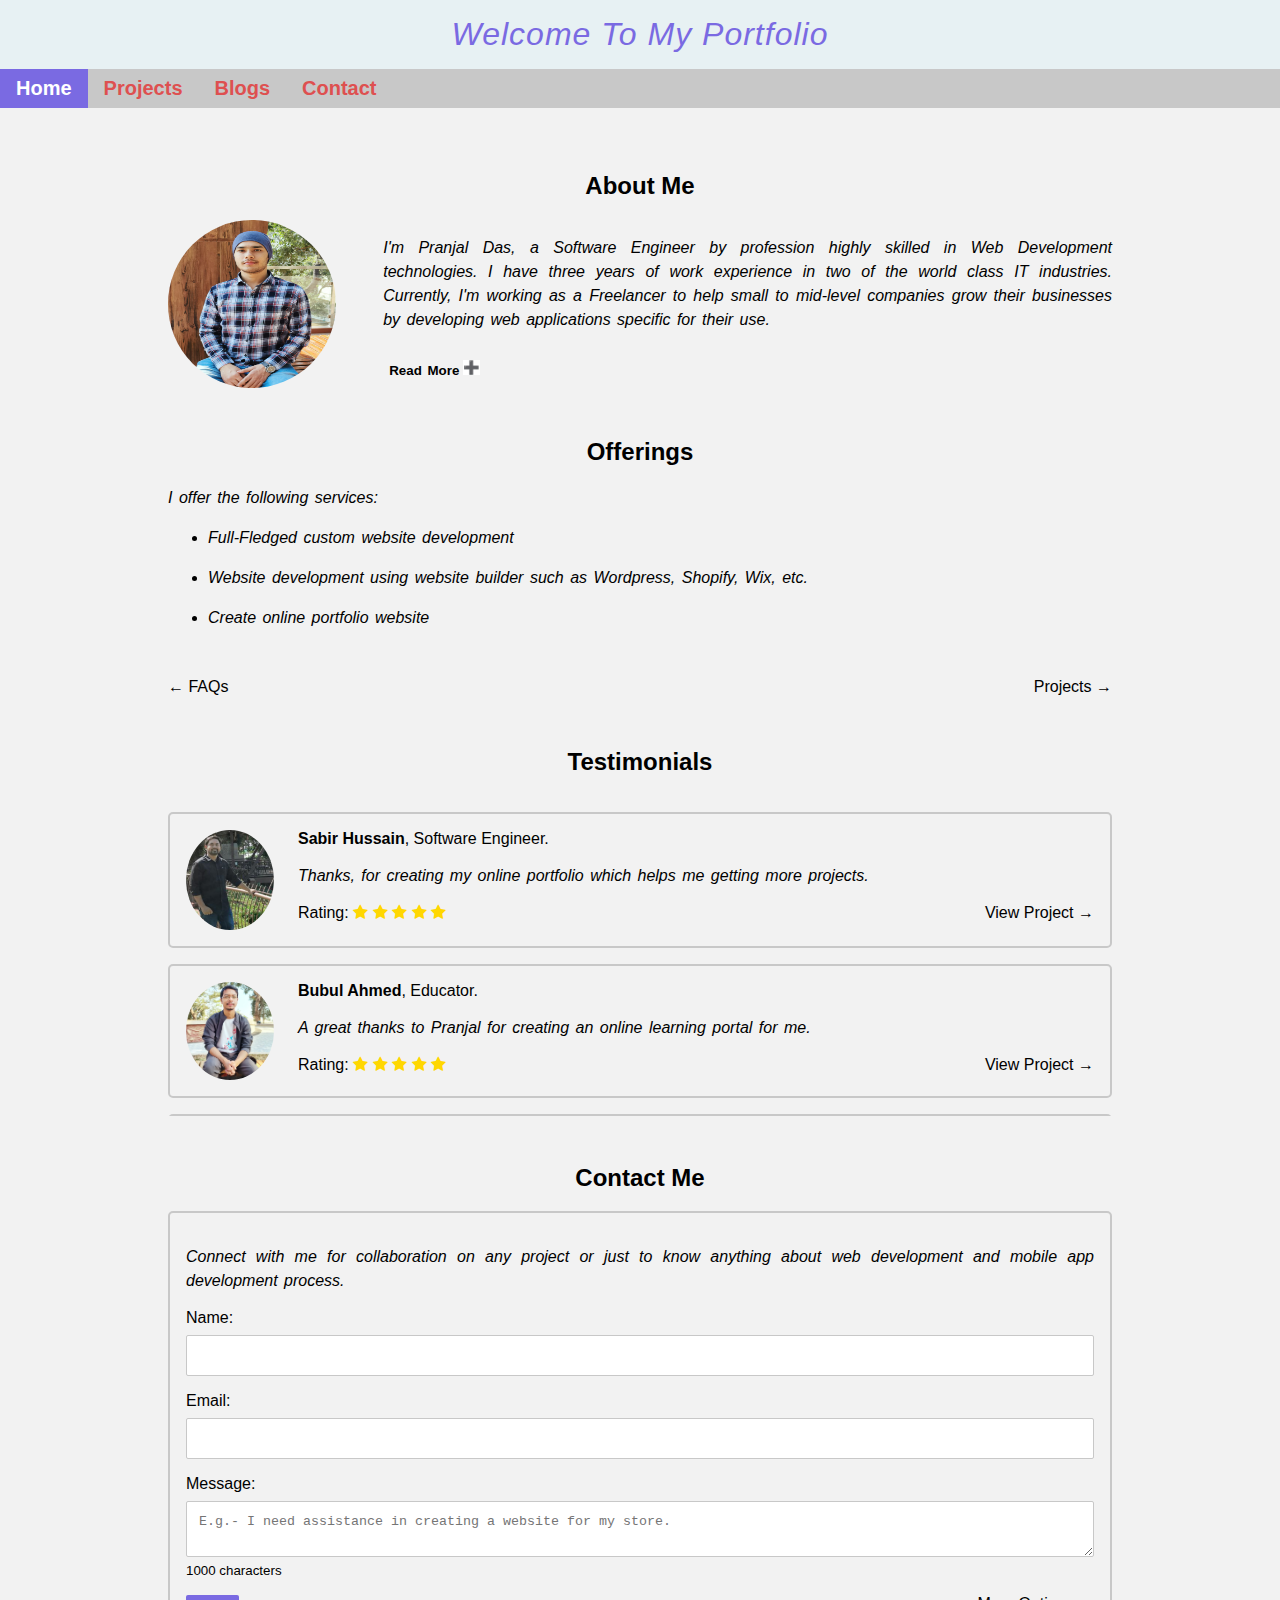
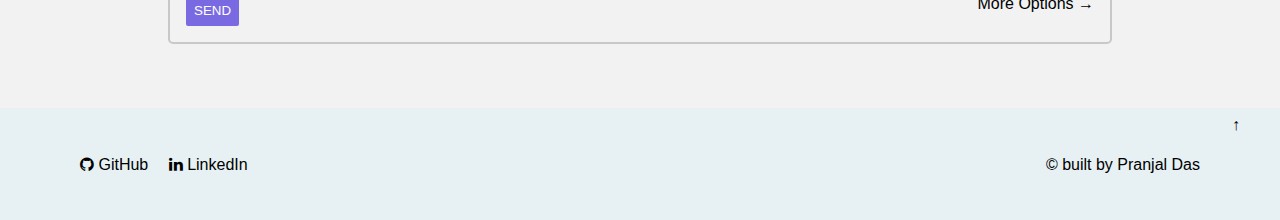
<file: index.html>
<!DOCTYPE html>
<html lang="en">
<head>
    <meta charset="UTF-8">
    <meta http-equiv="X-UA-Compatible" content="IE=edge">
    <meta name="viewport" content="width=device-width, initial-scale=1.0">
    <link rel="stylesheet" href="https://cdnjs.cloudflare.com/ajax/libs/font-awesome/4.7.0/css/font-awesome.min.css">
    <link rel="stylesheet" href="resources/css/index.css" type="text/css">
    <title>Pranjal Das</title>
</head>
<body>
    <!-- Welcome Message -->
    <h1>Welcome To My Portfolio</h1>
    
    <!-- Navigation Bar -->
    <nav class="nav-bar" id="top-nav-bar">
        <a href="/" class="active-bar">Home</a>
        <a href="projects.html">Projects</a>
        <a href="blogs.html">Blogs</a>
        <a href="contact.html">Contact</a>
        <!-- Load a hamburger icon on small screens -->
        <a href="javascript:void(0);" class="nav-icon" onclick="expandNavBar()">
            <i class="fa fa-bars" aria-hidden="true"></i>
        </a>
    </nav>

    <!-- Main contents of the index page -->
    <main>
        <section id="about">
            <h2>About Me</h2>
            <div class="introduction">
                <img src="resources/images/pranjal.jpg" alt="pic">
                <p>
                    I'm Pranjal Das, a Software Engineer by profession highly skilled in Web Development 
                    technologies. I have three years of work experience in two of the world class IT industries. Currently, I'm  working 
                    as a Freelancer to help small to mid-level companies grow their businesses by developing web 
                    applications specific for their use.
                </p>
            </div>
            <button class="collapse"><b>Read More</b></button>
            <div class="description">
                <h3>Experience</h3>
                <ul>
                    <li><p><b>Freelance Web Developer - Self-Employed</b>, Dec 2022 to Date<br>
                        Created portfolio websites using HTML, Bootstrap, JavaScript and PHP.<br>
                        Build online learning portal in WordPress. Created health consultancy service based on Wix platform.
                        <p></li>
                    <li><p><b>Software Engineer 1 - Oracle Cerner</b>, Feb 2022 to Nov 2022<br>
                        Enhanced web applications for Revenue Cycle Department based on RESTful web-services. Worked with Big Data 
                        technologies to analyse financial data and generate reports.
                        <p></li>
                    <li><p><b>Application Development Analyst - Accenture</b>, Dec 2019 to Jan 2022<br>
                        Developed an Inventory Management Service using Java frameworks. Created microservices using Spring Boot, 
                        Spring MVC, JPA, RestTemplate.
                        <p></li>
                </ul>             
                <h3>Skills</h3>
                <ul>
                    <li><p><b>Front-end Technologies</b>: HTML, CSS, Bootstrap, JavaScript<p></li>
                    <li><p><b>Back-end Technologies</b>: Java, SQL, PHP, Ruby, Spark<p></li>
                    <li><p><b>Cloud Technologies</b>: AWS, Microsoft Azure, Oracle Cloud<p></li>
                    <li><p><b>Tools and Systems</b>: Visual Studio Code, Wordpress, Wix, Microsoft SQL Server, GitHub<p></li>
                </ul>
                <h3>Interests and Hobbies</h3>
                <ul>
                    <li><p>Video Animation<p></li>
                    <li><p>Playing Music<p></li>
                    <li><p>Travelling<p></li>
                </ul>
                <div class="resources">
                    <a href="https://drive.google.com/file/d/1nYPmZfusxvPGr2U0Bbr-yYsEkC0GVNxI/view?usp=sharing" target="_blank">&#8592; Resume</a>
                    <a href="https://drive.google.com/drive/folders/1FaY9lRWbcDxNHXwZDWBwxaAnjE3OJCLp?usp=sharing" target="_blank">Certificates &#8594;</a>
                </div>
            </div>
        </section>
        <section id="services">
            <h2>Offerings</h2>
            <p>I offer the following services:</p>
                <ul>
                    <li><p>Full-Fledged custom website development</p></li>
                    <li><p>Website development using website builder such as Wordpress, Shopify, Wix, etc.</p></li>
                    <li><p>Create online portfolio website</p></li>
                </ul>
            <div class="resources">
                <a href="blogs.html#faqs">&#8592; FAQs</a>
                <a href="projects.html">Projects &#8594;</a>
            </div>
        </section>
        <section id="testimonials">
            <h2>Testimonials</h2>
            <div class="reviewers">
                <div class="reviews">
                    <img src="resources/images/sabir.jpg" alt="Sabir">
                    <b>Sabir Hussain</b>, Software Engineer.
                    <p>Thanks, for creating my online portfolio which helps me getting more projects.</p>
                    Rating: 
                    <span class="fa fa-star rating"></span>
                    <span class="fa fa-star rating"></span>
                    <span class="fa fa-star rating"></span>
                    <span class="fa fa-star rating"></span>
                    <span class="fa fa-star rating"></span>
                    <a href="https://pd0404.github.io/SH-Portfolio/index.html" target="_blank">View Project &#8594;</a>
                  </div>
                  <div class="reviews">
                    <img src="resources/images/bubul.jpg" alt="Bubul">
                    <b>Bubul Ahmed</b>, Educator.
                    <p>A great thanks to Pranjal for creating an online learning portal for me.</p>
                    Rating: 
                    <span class="fa fa-star rating"></span>
                    <span class="fa fa-star rating"></span>
                    <span class="fa fa-star rating"></span>
                    <span class="fa fa-star rating"></span>
                    <span class="fa fa-star rating"></span>
                    <a href="https://learnwithbubul.wordpress.com/" target="_blank">View Project &#8594;</a>
                  </div>
                  <div class="reviews">
                    <img src="resources/images/jubair.jpg" alt="Jubair">
                    <b>Dr. Jubair Zaman</b>, Physician.
                    <p>Thank you for creating my online consultancy website.</p>
                    Rating: 
                    <span class="fa fa-star rating"></span>
                    <span class="fa fa-star rating"></span>
                    <span class="fa fa-star rating"></span>
                    <span class="fa fa-star rating"></span>
                    <span class="fa fa-star rating"></span>
                    <a href="https://goodtipshealth.wixsite.com/home" target="_blank">View Project &#8594;</a>
                  </div>
            </div>
        </section>
        <section id="contact">
            <h2>Contact Me</h2>
            <div class="connect">
                <p>
                    Connect with me for collaboration on any project or just to know anything about web development and mobile app 
                    development process.
                </p>
                <form name="contact" method="POST" action="https://pranjaldas.com/contact.php">
                    <label for="name">Name:</label>
                    <input type="text" id="name" name="name" required class="form-input" />
                    <label for="email">Email:</label>
                    <input type="email" id="email" name="email" required class="form-input" />
                    <label for="message">Message: </label>
                    <textarea required maxlength="1000" id="message" name="message" class="form-input" 
                    placeholder="E.g.- I need assistance in creating a website for my store."></textarea>
                    <small><span id="message-count">1000 characters</span></small><br>
                    <input type="submit" id="send" value="SEND">
                    <a href="contact.html">More Options &#8594;</a>
                </form>    
            </div>
        </section>
    </main>

    <!-- Footer of the Page-->
    <button onclick="scrollToTop()" id="scroll-top" title="Go to Top">&#8593;</button>
    <footer>
        <div class="social-media">
            <a href="https://www.github.com/PD0404" title="GitHub">
                <i class="fa fa-github"></i> GitHub
            </a>
            <a href="https://www.linkedin.com/in/pranjal04das/" title="LinkedIn">
                <i class="fa fa-linkedin"></i> LinkedIn
            </a>
        </div>
        <div class="copyright">
            &copy; built by <a href="https://www.pranjaldas.com">Pranjal Das</a>
        </div>
    </footer>

    <script src="resources/js/index.js"></script>
</body>
</html>
</file>
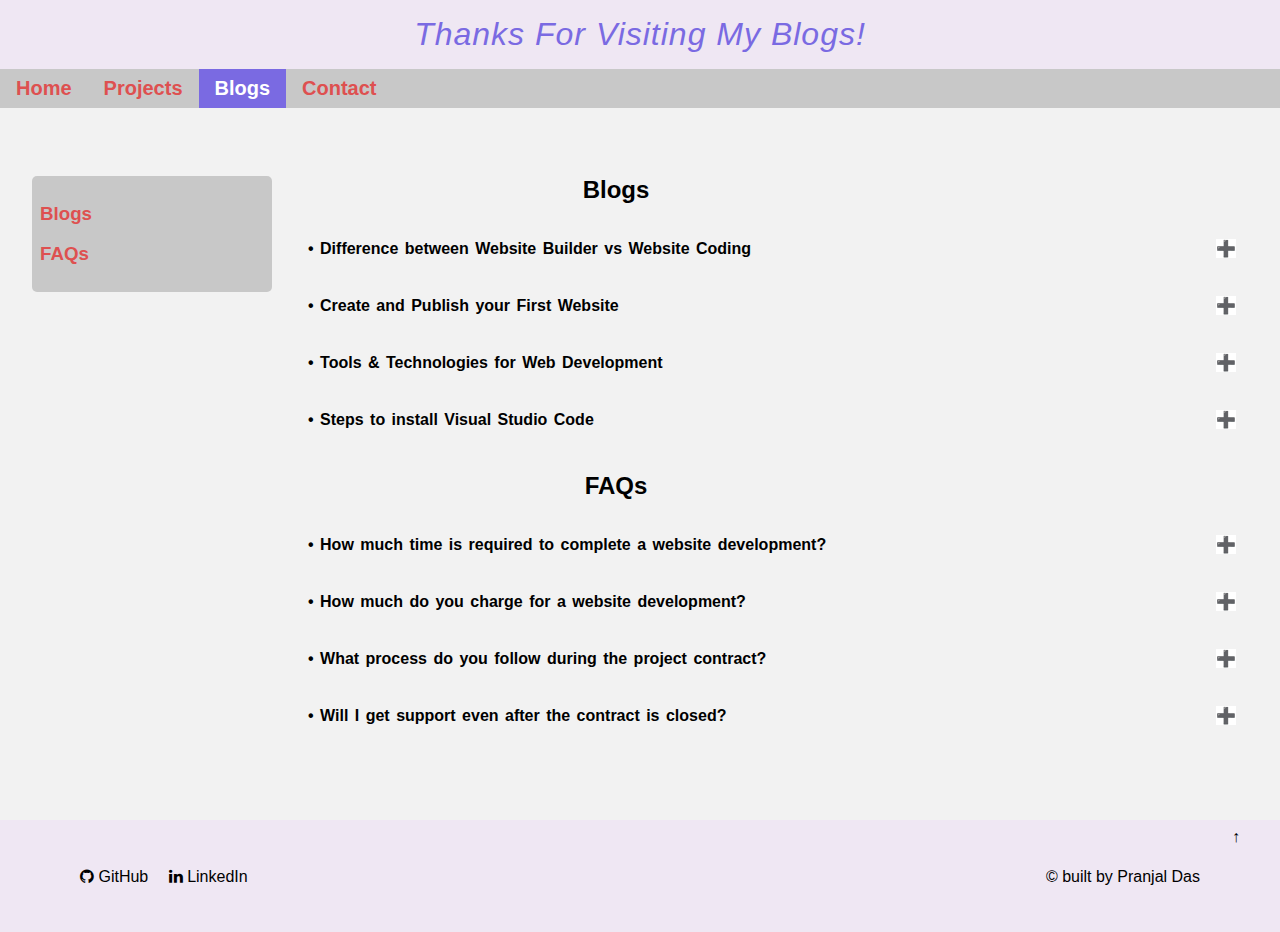
<file: blogs.html>
<!DOCTYPE html>
<html lang="en">
<head>
    <meta charset="UTF-8">
    <meta http-equiv="X-UA-Compatible" content="IE=edge">
    <meta name="viewport" content="width=device-width, initial-scale=1.0">
    <link rel="stylesheet" href="https://cdnjs.cloudflare.com/ajax/libs/font-awesome/4.7.0/css/font-awesome.min.css">
    <link rel="stylesheet" href="resources/css/index.css" type="text/css">
    <link rel="stylesheet" href="resources/css/blogs.css" type="text/css">
    <title>Blogs and FAQs</title>
</head>
<body>
    <!-- Welcome Message -->
    <h1>Thanks For Visiting My Blogs!</h1>

    <!-- Navigation Bar -->
    <nav class="nav-bar" id="top-nav-bar">
        <a href="/">Home</a>
        <a href="projects.html">Projects</a>
        <a href="blogs.html" class="active-bar">Blogs</a>
        <a href="contact.html">Contact</a>
        <!-- Load a hamburger icon on small screens -->
        <a href="javascript:void(0);" class="nav-icon" onclick="expandNavBar()">
            <i class="fa fa-bars" aria-hidden="true"></i>
        </a>
    </nav>

    <!-- Content Navigation Bar -->
    <div class="content-nav-bar" id="content-bar">
        <a href="#blogs"><h3>Blogs</h3></a>
        <a href="#faqs"><h3>FAQs</h3></a>
    </div>

    <!-- Main contents of the blogs page -->
    <main>
        <!-- Page sections and their contents -->
        <section id="blogs">
            <h2>Blogs</h2>
            <div class = "contents">              
                <!-- Difference between Website Builder vs Website Coding -->
                <button class="collapse"><b>&#8226; Difference between Website Builder vs Website Coding</b></button>
                <div class="description">
                    <p>
                        In software development process, there's always a dilemma for both developers and clients between choosing 
                        technologies, tools, frameworks or platforms from endless numbers of providers available in the market today. 
                        Among these, the most common concern we have before creating a website is to choose between Website Builder and 
                        Website Coding.<br>
                        In this blog post, I'll explain everything in detail and simple manner so that it become very easy for you to choose 
                        the one that exactly matches your needs. But before knowing which website building approach is better for you, 
                        let's first know what does these terms actually mean.
                    </p>
                        <ul>
                            <li>
                                <p>
                                    <b>Website Coding-</b> In this approach, a website is created using manual coding by a professional 
                                    Web Developer. Here, a developer spends much time on understanding the ideas, design and 
                                    functionalities from the client and then creates a custom website that helps to achieve great 
                                    business value for its client.<br>
                                    All the major software companies such as 
                                    <a href="https://www.google.com/" target="_blank">Google</a>, 
                                    <a href="https://www.amazon.com/" target="_blank">Amazon</a>, 
                                    <a href="https://www.youtube.com/" target="_blank">YouTube</a> 
                                    have built their websites using this approach.
                                </p>
                                <b>&#8594; Pros</b>
                                <ul type="circle">
                                    <li>
                                        <p>
                                            <u>Customization:</u> The major advantage of using manual coding is its customization capability. There's
                                            endless possibility to personalized the webpages that creates an unmatch brand for your company.<br>
                                            Imagine the Google home page, by looking at anywhere within the page we can identify its brand.
                                        </p>
                                    </li>
                                    <li>
                                        <p>
                                            <u>Functionalities:</u> The next important factor is integrating different functions to the website. With
                                            manual coding we can integrate any tools such as powerful sales and marketing tools.
                                        </p>
                                    </li>
                                    <li>
                                        <p>
                                            <u>Performances:</u> We can optimize the website using various techniques to run smoothly in all types 
                                            of devices and platforms.<br>
                                            Nowadays, every website builder companies working relentlessly to improve its performances; 
                                            however it's still behind the manual coding.
                                        </p>
                                    </li>
                                    <li>
                                        <p>
                                            <u>Scalability:</u> Another factor is ability to scale-up the website using different platforms. We can host
                                            our website to any server such as shared, dedicated or cloud as we wish.
                                        </p>
                                    </li>
                                </ul>
                                <b>&#8594; Cons</b>
                                <ul type="circle">
                                    <li>
                                        <p>
                                            <u>Cost:</u> Website build through coding by a Web Developer or a software house cost relatively higher 
                                            as compared to using website builder since it takes more time and experience to build a great website.
                                        </p>
                                    </li>
                                    <li>
                                        <p>
                                            <u>Time:</u> Another important factor to consider is time, it may takes few weeks to months to build a 
                                            professional full-fledged website.
                                        </p>
                                    </li>
                                    <li>
                                        <p>
                                           <u>Usability:</u> Coding as we all know is a tough job, so it's important for a client to hire a 
                                            well-experience developer to create their website as there're multiple dimensions one need to 
                                            consider while creating a website.
                                        </p>
                                    </li>
                                    <li>
                                        <p>
                                            <u>Support:</u> It is difficult for any new developer you hire to update features or make any corrections 
                                            on a website created by other developer as everyone follows different approach and style of
                                            development.
                                        </p>
                                    </li>
                                </ul>
                            </li>
                            <li>
                                <p>
                                    <b>Website Builder-</b> It is basically a content management tool that allows us to create a website without
                                    writing or editing the underlying code. It provides all the basic requirements to run the website in a 
                                    single place such as getting a domain name, hosting webpages and add essential security features like a SSL.<br>
                                    There're number of website builders you can see in the market today and almost all of them provide both free and 
                                    premium plan of their products. I have listed few of them below:<br>
                                    <a href="https://wordpress.com/" target="_blank">WordPress</a>, 
                                    <a href="https://www.wix.com/" target="_blank">Wix</a>, 
                                    <a href="https://www.shopify.com/" target="_blank">Shopify</a>, 
                                    <a href="https://www.weebly.com/" target="_blank">Weebly</a>, 
                                    <a href="https://www.squarespace.com/" target="_blank">SquareSpace</a>, 
                                    <a href="https://sites.google.com/" target="_blank">Google Sites</a>, etc.<br>
                                    Some of the established websites created using website builder are:
                                    <a href="https://goodfair.com/" target="_blank">Goodfair</a>, 
                                    <a href="https://www.maneethical.com/" target="_blank">Mane Ethical</a>,
                                    <a href="https://qz.com/" target="_blank">Quartz India</a>.
                                </p>
                                <b>&#8594; Pros</b>
                                <ul>
                                    <li>
                                        <p>
                                            <u>Cost:</u> It is the primary factor on choosing website builder over manual coding. It cost 
                                            significantly less to create a website using builder as you just have to pay the subscription plan
                                            on yearly basis and then either create the website yourself or else hire a Freelancer with a very
                                            nominal fees.
                                        </p>
                                    </li>
                                    <li>
                                        <p>
                                            <u>Time:</u> It is another great advantage, we can create webpages within a couple of hours or days
                                            based on the complexity of the website.
                                        </p>
                                    </li>
                                    <li>
                                        <p>
                                            <u>Usability:</u> It is a very easy to use tool having drag-and-drop interface, anyone can modify the 
                                            webpages with the required admin access.
                                        </p>
                                    </li>
                                    <li>
                                        <p>
                                            <u>Support:</u> You'll get better technical support and documentation from the website builder 
                                            companies to manage your website with ease.
                                        </p>
                                    </li>
                                </ul>
                                <b>&#8594; Cons</b>
                                <ul>
                                    <li>
                                        <p>
                                            <u>Customization:</u> We cannot completely customize the design, designs are based on standard layout and 
                                            may resemble to other websites made using same builder.
                                        </p>
                                    </li>
                                    <li>
                                        <p>
                                            <u>Functionalities:</u> It have limited capabilities, we cannot add some specific functions to the website.
                                        </p>
                                    </li>
                                    <li>
                                        <p>
                                            <u>SEO:</u> Websites created using builder have poor SEO (Search Engine Optimization), we're unable to 
                                            fully optimize our website for search engines.
                                        </p>
                                    </li>
                                    <li>
                                        <p>
                                            <u>Security:</u> Since websites use shared resources of a builder, it has potential security 
                                            vulnerabilities and more likely to hacks.
                                        </p>
                                    </li>
                                </ul>
                            </li>
                        </ul>
                        <p>
                            I hope the above explanation now make you understand better about the difference between the two approach of
                            Web Development. The below comparison table will help to clarify further on the different factors that have been 
                            discussed above.
                            <img src="resources/images/Website Builder vs Website Coding.jpg" alt="comparison"> 
                        </p>
                        <p>
                            If you're a buiness owner and wanted to grow your business online by creating a website but still unable to make a 
                            decision on which approach to choose between the two. You can follow the four criteria mentioned below and note 
                            down your own answers for each of them and I believe by doing this you'll get the desired answer.
                        </p>
                        <ol>
                            <li>
                                <p>
                                    <u>Business Needs:</u> Is your website will provide some source of information or just sell simple products/services?<br>
                                    If yes, go for website builder.<br>
                                    If no i.e. your website might rely on external software integrations to perform critical functions then 
                                    choose manual coding.
                                </p>
                            </li>
                            <li>
                                <p>
                                    <u>Branding:</u> Are you more concerned about the personalized design and unique look for your website?<br>
                                    If yes, choose manual coding.<br>
                                    If no then website builder is perfect for you.
                                </p>
                            </li>
                            <li>
                                <p>
                                    <u>Time Requirement:</u> Do you want to create and launch your website within few days or a week?<br>
                                    If yes, website builder will work better in this case.<br>
                                    If no i.e. you have time to complete it within few weeks or months then manual coding can be an option 
                                    for you.
                                </p>
                            </li>
                            <li>
                                <p>
                                    <u>Budget:</u> Are you an owner of a small business or just started your business?<br>
                                    If yes, it is recommended to opt for website builder.<br>
                                    If no i.e. your business have grown-up to mid-level or large-level company then you may spent on websites 
                                    build with professional developers.
                                </p>
                            </li>
                        </ol>
                        <p>
                            <b>Conclusion-</b> In this blog post, I have explained the differences between Website Builder and Website Coding and various 
                            factors involved in each approach. Finally, I have provided the criteria that will help you to choose which
                            Web Development appproach suits best for your business needs.
                        </p>
                </div>
                
                <!-- Difference between Website Development vs Website Design or UI/UX Design -->

                <!-- Tutorial on creating website -->
                <button class="collapse"><b>&#8226; Create and Publish your First Website</b></button>
                <div class="description">
                    <p>
                        This tutorial will teach you all the steps required to create and launch your first website in the most simplest way.<br> 
                        Here, we'll be following manual coding approach, there's another more popular approach to create website using Website Builder.
                        You can learn more about the difference between these two approaches in the above blog post</a>.
                        However, the underlying concept is same in both the approach, so without thinking much let's get started.
                    </p>
                    <p>
                        <b>&#8594; Pre-requisite-</b> You just need to know reading, typing, how to install software, and a little bit of logic.
                    </p>
                    <p><b>&#8594; Tools Required-</b></p>
                    <ol>
                        <li>
                            <p>
                                <u>HTML Code Editor:</u> We'll be using Visual Studio Code for our project. 
                                <a href="#install-vs-code">Click to know how to install VS Code.</a>
                            </p>
                        </li>
                        <li>
                            <p>
                                <u>Web Hosting Platform:</u> We'll use <a href="https://www.000webhost.com/" target="_blank">000webhost</a> a free service from 
                                <a href="https://hostinger.in?REFERRALCODE=1PRANJAL34" target="_blank">Hostinger</a> to host our website. This is just for learning 
                                purpose but to host an actual business website, it's always recommended to use a paid platform.
                            </p>
                        </li>
                    </ol>
                    <p>
                        Don't bother about the interface of these tools, you'll get familiar with each of them once we started building the website.
                    </p>
                    <p><b>&#8594; Technologies Used-</b></p>
                    <ul type="circle">
                        <li>
                            <p>
                                <u>Front-end Languages:</u> HTML, CSS, JavaScript
                            </p>
                        </li>
                        <li>
                            <p>
                                <u>Front-end Frameworks:</u> Bootstrap
                            </p>
                        </li>
                        <li>
                            <p>
                                <u>Back-end Languages:</u> PHP
                            </p>
                        </li>
                    </ul>
                    <p>
                        You may be hearing about this terms for the first time, but don't worry I'll explain everything when we'll use them. 
                        Or you can refer the below blog post to learn more about them.
                    </p>
                    <p>
                        <b>&#8594; Steps to create webpage-</b><br>
                        A webpage is a document on the World Wide Web. Webpage is delivered by a web server to the user and 
                        displayed in a web browser. A website consists of many webpages linked together.
                        We'll be creating a portfolio website for a Graphic Designer having three webpages-
                    </p>
                    <ul type="circle">
                        <li>
                            <p>
                                <u>Home:</u> This page will contain introduction, skills, experience and services provided by the portfolio owner.
                            </p>
                        </li>
                        <li>
                            <p>
                                <u>Projects:</u> Here, we'll list the past projects done by the owner.
                            </p>
                        </li>
                        <li>
                            <p>
                                <u>Contact:</u> Using this page, clients can mail the portfolio owner.
                            </p>
                        </li>
                    </ul>
                    <p>
                        Basically, there're three stages in development of a webpage- defining the structure or elements of the webpage, 
                        design each element withtin the page and adding functionality to the webpage. 
                        For our project we'll be going to create the webpages in two stages-
                    </p>
                    <ol>
                        <li>
                            <p><u>Defining and designing the webpages:</u></p>
                            <ol type="i">
                                <li>
                                    <p>
                                        In your computer Desktop, create a folder and name it as "Demo-Website".
                                    </p>
                                    <img src="resources/images/demo-website.png" style="width:100%">
                                </li>
                                <li>
                                    <p>
                                        Open the <a href="#install-vs-code">Visual Studio Code</a> application, click on<br>
                                        File -> Open Folder -> Browse to the "Demo-Website" folder -> Click on Select Folder
                                    </p>
                                    <img src="resources/images/demo-website-folder.jpg" style="width:100%">
                                </li>
                                <li>
                                    <p>
                                        Click on New File in the Explorer panel and name the file as "index.html" then press Enter.<br>
                                        This file will contain all the contents of the Home page. Similarly, add two more files "projects.html" 
                                        and "contact.html".
                                    </p>
                                    <img src="resources/images/demo-website-file.jpg" style="width:100%">
                                </li>
                                <li>
                                    <p>
                                        In the "index.html" file, type exclamation mark "!" and press Enter. This will add the basic HTML
                                        elements into the file. Rename the title to "Demo Portfolio".
                                    </p>
                                    <img src="resources/images/demo-website-index1.jpg" style="width:100%">
                                </li>
                                <li>
                                    <p>
                                        Add header "Graphic Designer" to the webpage using h1 tag within the body tag.<br>
                                        There are six different heading tags h1 to h6 used to give different importance to texts.<br>
                                        Now, we'll define the structure for Navigation Bar inside the body tag. It is the UI element on a 
                                        webpage that includes links for the other sections of the website.<br>
                                    </p>
                                    <ul type="square">
                                        <li>
                                            <p>nav tag: It is used to declare the navigation section within the webpage.</p>
                                        </li>
                                        <li>
                                            <p>class attribute: It can be added to any HTML element to use for designing or adding 
                                            functionalities to the element.</p>
                                        </li>
                                        <li>
                                            <p>a tag: Anchor tag is used to add anchor text or clickable text in an HTML hyperlink.</p>
                                        </li>
                                        <li>
                                            <p>href attribute: Hypertext Reference used to specify the location of the webpage.</p>
                                        </li>
                                    </ul>
                                    <p class="codepen" data-height="300" data-default-tab="html" data-slug-hash="GRBYree" data-user="pranjaldas" style="height: 300px; box-sizing: border-box; display: flex; align-items: center; justify-content: center; border: 2px solid; margin: 1em 0; padding: 1em;">
                                        <span>See the Pen <a href="https://codepen.io/pranjaldas/pen/GRBYree">
                                        Demo Website - Navbar</a> by Pranjal Das (<a href="https://codepen.io/pranjaldas">@pranjaldas</a>)
                                        on <a href="https://codepen.io">CodePen</a>.</span>
                                    </p>
                                </li>
                                <li>
                                    <p>
                                        You can view your changes in the browser by clicking on Go Live button present in the status bar below.<br>
                                        Please make sure you have installed the Live Server extension before using this utility in VS Code. For any query,
                                        you can refer to <a href="#install-vs-code">Visual Studio Code installation steps</a>.
                                    </p>
                                    <img src="resources/images/vscode-golive.png" style="width:100%">
                                </li>
                                <li>
                                    <p>
                                        You might notice that the header and navigation bar that we have added doesn't look visually appealing,
                                        so we have to design it using CSS or Cascading Style Sheets to make the page user friendly. There're three 
                                        types of CSS styling- inline, internal and external. We're going to use external CSS for our project.<br>
                                        At first, create a New File from Explorer panel and name it as "style.css".<br>
                                        Secondly, we need to link this external file to our "index.html" file. We'll use link tag inside head 
                                        tag to define the rel - relationship between document linked and html file, href - relative reference 
                                        and type - internet media type.<br>
                                        <b>link rel="stylesheet" href="style.css" type="text/css"</b><br>
                                        Lastly, add design properties for body, h1, navbar class and anchor links in the "style.css".
                                    </p>
                                    <ul type="square">
                                        <li>
                                            <p>font-family: It specifies the font for an element.</p>
                                        </li>
                                        <li>
                                            <p>overflow-y: It will add vertical scroll bar if contents within the page exceeds the screen size</p>
                                        </li>
                                        <li>
                                            <p>
                                                background-image: It is used to add background image to HTML element. For this project, we're using public domain image from
                                                Unsplash, however you can use any image by saving it to your "Demo Website" project folder and replace the image url with the 
                                                image name in the CSS file.
                                            </p>
                                        </li>
                                        <li>
                                            <p>background-size: It specifies the size for the background image.</p>
                                        </li>
                                        <li>
                                            <p>padding: Padding property specifies how much padding we want to add on all the four sides of the content. </p>
                                        </li>
                                        <li>
                                            <p>margin: It defines how far from a border we need the element to be present.</p>
                                        </li>
                                        <li>
                                            <p>float: It is used to align the content inside element to left, right or center.</p>
                                        </li>
                                        <li>
                                            <p>font-style: It specifies the text style such as bold, italic, etc.</p>
                                        </li>
                                        <li>
                                            <p>color: It defines the color of the text.</p>
                                        </li>
                                        <li>
                                            <p>width: It specifies the maximum width for the element within the page.</p>
                                        </li>
                                        <li>
                                            <p>text-align: It is used to align the text content.</p>
                                        </li>
                                        <li>
                                            <p>font-size: It defines the size of text.</p>
                                        </li>
                                        <li>
                                            <p>font-weight: It is used to make text look bolder or lighter.</p>
                                        </li>
                                        <li>
                                            <p>display: It specifies the display behavior of an element.</p>
                                        </li>
                                        <li>
                                            <p>text-decoration: It specifies the text decoration such as underline, strikethrough, etc.</p>
                                        </li>
                                        <li>
                                            <p>background-color: It specifies the background color of the element.</p>
                                        </li>
                                        <li>
                                            <p>a:hover: It defines the properties of anchor text when we hover over it.</p>
                                        </li>
                                        <li>
                                            <p>.active: The class active is added to nav bar link which is current being visited.</p>
                                        </li>
                                    </ul>
                                    <p class="codepen" data-height="300" data-default-tab="html" data-slug-hash="poZqjRY" data-user="pranjaldas" style="height: 300px; box-sizing: border-box; display: flex; align-items: center; justify-content: center; border: 2px solid; margin: 1em 0; padding: 1em;">
                                        <span>See the Pen <a href="https://codepen.io/pranjaldas/pen/poZqjRY">
                                        Demo Website - Navbar Design</a> by Pranjal Das (<a href="https://codepen.io/pranjaldas">@pranjaldas</a>)
                                        on <a href="https://codepen.io">CodePen</a>.</span>
                                    </p>
                                </li>
                                <li>
                                    <p>
                                        Our navigation bar is almost comeplete, and you might be seeing the desired output in your browser. 
                                        But one important thing to consider is that our webpage is not yet responsive i.e. if we try to open
                                        this page in a device with smaller screen size, then the contents will look messed up. You can verify 
                                        this in the above codepen viewer.<br>
                                        To fix this, we'll use CSS @media queries, it instructs browser how to display contents of a website depending 
                                        upon the screen size. In our case, for devices with screen-width below 855px, we want the contents of nav bar to 
                                        align vertically.
                                    </p>
                                    <p class="codepen" data-height="300" data-default-tab="html" data-slug-hash="GRBPNer" data-user="pranjaldas" style="height: 300px; box-sizing: border-box; display: flex; align-items: center; justify-content: center; border: 2px solid; margin: 1em 0; padding: 1em;">
                                        <span>See the Pen <a href="https://codepen.io/pranjaldas/pen/GRBPNer">
                                        Demo Website - Responsive Navbar Design</a> by Pranjal Das (<a href="https://codepen.io/pranjaldas">@pranjaldas</a>)
                                        on <a href="https://codepen.io">CodePen</a>.</span>
                                    </p>
                                </li>
                                <li>
                                    <p>
                                        You may think that designing using external CSS is quite time consuming, we have to manually define the structure
                                        and add design properties to each elements separately, also add media queries to make them responsive. For these 
                                        disadvantages, we'll be using Bootstrap framework to add CSS properties to all our HTML elements going forward.<br>
                                        Bootstrap makes web styling much easier as compared to traditional CSS styling. Using Bootstrap we can add multiple 
                                        design classes to the same html element, we can add icons to the elements, all Bootstrap classes are responsive so we 
                                        need not write media queries for each elements.<br>
                                        Let's creater a footer using Bootstrap. Footer element in a webpage typically contains
                                        authorship information, contact information, sitemap, back to top links, etc.<br>
                                        Firstly, to use Bootstrap CSS class in our webpage, link it using the link tag inside the head element. Make sure to add
                                        this line before our externar CSS "style.css", since we want our custom changes to override the Bootstrap default class styling.<br>
                                        <b>
                                            link<br> href="https://cdn.jsdelivr.net/npm/bootstrap@5.3.0-alpha1/dist/css/bootstrap.min.css"<br> rel="stylesheet"<br>
                                            integrity="sha384-GLhlTQ8iRABdZLl6O3oVMWSktQOp6b7In1Zl3/Jr59b6EGGoI1aFkw7cmDA6j6gD"<br> crossorigin="anonymous"
                                        </b><br>
                                        Secondly, we'll add Bootstrap icons link to use icons in our footer.<br>
                                        <b>link rel="stylesheet" href="https://cdn.jsdelivr.net/npm/bootstrap-icons@1.10.3/font/bootstrap-icons.css"</b><br>
                                        Lastly, we'll add the footer elements with the required Bootstrap classes for desiging the elements.<br>
                                        To learn more about each of the below classes refer to the official documentation from 
                                        <a href="https://getbootstrap.com/docs/5.1/getting-started/introduction/" target="_blank">Bootstrap</a>.
                                    </p>
                                    <p class="codepen" data-height="300" data-default-tab="html" data-slug-hash="rNroXQw" data-user="pranjaldas" style="height: 300px; box-sizing: border-box; display: flex; align-items: center; justify-content: center; border: 2px solid; margin: 1em 0; padding: 1em;">
                                        <span>See the Pen <a href="https://codepen.io/pranjaldas/pen/rNroXQw">
                                        Demo Website - Footer</a> by Pranjal Das (<a href="https://codepen.io/pranjaldas">@pranjaldas</a>)
                                        on <a href="https://codepen.io">CodePen</a>.</span>
                                    </p>
                                </li>
                                <li>
                                    <p>
                                        Now, we will proceed to create the main contents of the webpage inside main tag. 
                                        The main tag specifies the main content of a document.<br> 
                                        We'll create three sections using div tag. Div or Division is the most useful tag used to create layouts 
                                        or sections and group elements within html document.<br>
                                        Firstly, we'll create the about section using Bootstrap container class and design it as Jumbotron.
                                        Jumbotron is a big box used to give extra attention to contents within a webpage.<br>
                                        Secondly, we'll add the skills and experience section using grid system. We can create layouts to 
                                        divide the webpage into rows and columns using Bootstrap grid system.<br>
                                        Finally, we'll create the services section to list down all the services provided by the Graphic 
                                        Designer using container class.<br>
                                        Please ensure to add this block of code above the footer section.
                                    </p>
                                    <p class="codepen" data-height="300" data-default-tab="html" data-slug-hash="zYLXPpM" data-user="pranjaldas" style="height: 300px; box-sizing: border-box; display: flex; align-items: center; justify-content: center; border: 2px solid; margin: 1em 0; padding: 1em;">
                                        <span>See the Pen <a href="https://codepen.io/pranjaldas/pen/zYLXPpM">
                                        Demo Website - Home Main</a> by Pranjal Das (<a href="https://codepen.io/pranjaldas">@pranjaldas</a>)
                                        on <a href="https://codepen.io">CodePen</a>.</span>
                                    </p>
                                </li>
                                <li>
                                    <p>
                                        With this our Home page is completed. Now, we'll define the Projects page. Go to "projects.html" 
                                        file from the Explorer panel in the left, type exclamation mark "!" and press Enter. This will add the basic HTML
                                        elements into the file. Rename the title to "Projects".<br>
                                        To keep the design consistent across all the webpages, make sure to add the same CSS file links from
                                        "index.html" inside the head element.<br>
                                        <b>link</b><br>
                                        <b>href="https://cdn.jsdelivr.net/npm/bootstrap@5.3.0-alpha1/dist/css/bootstrap.min.css"</b><br>
                                        <b>rel="stylesheet"</b><br> 
                                        <b>integrity="sha384-GLhlTQ8iRABdZLl6O3oVMWSktQOp6b7In1Zl3/Jr59b6EGGoI1aFkw7cmDA6j6gD"</b><br> 
                                        <b>crossorigin="anonymous"</b><br><br>
                                        <b>link rel="stylesheet" href="https://cdn.jsdelivr.net/npm/bootstrap-icons@1.10.3/font/bootstrap-icons.css"</b><br><br>
                                        <b>link rel="stylesheet" href="style.css" type="text/css"</b><br>
                                        Next, we want the same navigation bar and footer section from Home page, so copy the block of 
                                        code for nav bar and footer. Make sure to add the active class to Projects link from the Home link in nav tag.
                                    </p>
                                    <p class="codepen" data-height="300" data-default-tab="html" data-slug-hash="wvxZpBp" data-user="pranjaldas" style="height: 300px; box-sizing: border-box; display: flex; align-items: center; justify-content: center; border: 2px solid; margin: 1em 0; padding: 1em;">
                                        <span>See the Pen <a href="https://codepen.io/pranjaldas/pen/wvxZpBp">
                                        Demo Website - Projects Nav+Footer</a> by Pranjal Das (<a href="https://codepen.io/pranjaldas">@pranjaldas</a>)
                                        on <a href="https://codepen.io">CodePen</a>.</span>
                                    </p>
                                </li>
                                <li>
                                    <p>
                                        Now, we'll create the main contents for this page. Here, we'll list all the projects of the Graphic 
                                        Designer in carousel style. The Carousel plugin in Bootstrap is used for cycling through elements, like a slideshow.<br>
                                        Firstly, we'll define a div element with carousel-indicators class and button tags to identify the viewed project.<br>
                                        Secondly, we'll list all the projects using carousel-item class.<br>
                                        Finally, we'll add two buttons to navigate through the projects using carousel-control classes.
                                    </p>
                                    <p class="codepen" data-height="300" data-default-tab="html" data-slug-hash="KKBYeap" data-user="pranjaldas" style="height: 300px; box-sizing: border-box; display: flex; align-items: center; justify-content: center; border: 2px solid; margin: 1em 0; padding: 1em;">
                                        <span>See the Pen <a href="https://codepen.io/pranjaldas/pen/KKBYeap">
                                        Demo Website - Projects Main</a> by Pranjal Das (<a href="https://codepen.io/pranjaldas">@pranjaldas</a>)
                                        on <a href="https://codepen.io">CodePen</a>.</span>
                                    </p>
                                </li>
                                <li>
                                    <p>
                                        After adding the above block of code, you might notice that you're unable to navigate through the slides. This is 
                                        because we haven't added the functionalities to the elements yet. We'll add it and discuss further on the functionalities 
                                        of webpage in the next stage.<br>
                                        Now, let's create the last webpage i.e. the contact form to this project. Open the "contact.html" file from the Explorer panel, 
                                        type exclamation mark "!" and press Enter to add basic HTML elements into the file. Rename the title to "Contact".<br>
                                        Add the same CSS file links from "index.html" inside the head element.<br>
                                        <b>link</b><br>
                                        <b>href="https://cdn.jsdelivr.net/npm/bootstrap@5.3.0-alpha1/dist/css/bootstrap.min.css"</b><br>
                                        <b>rel="stylesheet"</b><br> 
                                        <b>integrity="sha384-GLhlTQ8iRABdZLl6O3oVMWSktQOp6b7In1Zl3/Jr59b6EGGoI1aFkw7cmDA6j6gD"</b><br> 
                                        <b>crossorigin="anonymous"</b><br><br>
                                        <b>link rel="stylesheet" href="https://cdn.jsdelivr.net/npm/bootstrap-icons@1.10.3/font/bootstrap-icons.css"</b><br><br>
                                        <b>link rel="stylesheet" href="style.css" type="text/css"</b><br>
                                        Next, we want the same navigation bar and footer section from Home page, so copy the block of 
                                        code for nav bar and footer. Make sure to add the active class to Contact link from the Home link in nav tag.
                                    </p>
                                    <p class="codepen" data-height="300" data-default-tab="html" data-slug-hash="rNrbKJm" data-user="pranjaldas" style="height: 300px; box-sizing: border-box; display: flex; align-items: center; justify-content: center; border: 2px solid; margin: 1em 0; padding: 1em;">
                                        <span>See the Pen <a href="https://codepen.io/pranjaldas/pen/rNrbKJm">
                                        Demo Website - Contact Nav+Footer</a> by Pranjal Das (<a href="https://codepen.io/pranjaldas">@pranjaldas</a>)
                                        on <a href="https://codepen.io">CodePen</a>.</span>
                                    </p>
                                </li>
                                <li>
                                    <p>
                                        Now, we'll create the contact form using form element inside the main tag.<br>
                                        Firstly, we'll define three input fields using input tag and form-control Bootstrap class to get the 
                                        username, email id and message. We have used required tag to inform user that name and email must be filled.<br>
                                        Then, we define the submit button to post the form. In form action, we have declared the action to redirect to mail.php file 
                                        and method type is post. Action attribute is used to define the webpage where the form data will be send.
                                    </p>
                                    <p class="codepen" data-height="300" data-default-tab="html" data-slug-hash="dyjLwOX" data-user="pranjaldas" style="height: 300px; box-sizing: border-box; display: flex; align-items: center; justify-content: center; border: 2px solid; margin: 1em 0; padding: 1em;">
                                        <span>See the Pen <a href="https://codepen.io/pranjaldas/pen/dyjLwOX">
                                        Demo Website - Contact Main</a> by Pranjal Das (<a href="https://codepen.io/pranjaldas">@pranjaldas</a>)
                                        on <a href="https://codepen.io">CodePen</a>.</span>
                                    </p>
                                </li>
                                <li>
                                    <p>
                                        With this the static part of our website is completed. You must be wondering how to receive mails using the form
                                        that we have just created. For this purpose we have to add mail functionality using PHP script. We'll be discussing 
                                        further on PHP functionalities in the coming stage.
                                    </p>
                                </li>
                            </ol>
                        </li>
                        <li>
                            <p><u>Adding functionalities to the webpages:</u></p>
                            <ol type="i">
                                <li>
                                    <p>
                                        We'll be using JavaScript and PHP to add functionalities to our website. JavaScript is used to make 
                                        webpage dynamic and helps in adding effects and animation.<br>
                                        Now, we're going to add the navigation functionality to the carousel that we have defined in the "projects.html".
                                        We'll be using pre-defined Bootstrap JavaScript components data-bs-target and data-bs-slide to control the elements. 
                                        To use them, we need to add the JavaScript filename in the src attribute of script tag.<br>
                                        <b>script src="https://cdn.jsdelivr.net/npm/bootstrap@5.3.0-alpha1/dist/js/bootstrap.bundle.min.js"</b><br>
                                        Please make sure to add this script just before the body closing tag to minimize the loading time required by browser to 
                                        execute the JavaScript file.<br>
                                        We can create any custom functions using JavaScript in a file (e.g.- myscript.js) and attached to a webpage.
                                    </p>
                                    <p class="codepen" data-height="300" data-default-tab="html" data-slug-hash="abjxXNJ" data-user="pranjaldas" style="height: 300px; box-sizing: border-box; display: flex; align-items: center; justify-content: center; border: 2px solid; margin: 1em 0; padding: 1em;">
                                        <span>See the Pen <a href="https://codepen.io/pranjaldas/pen/abjxXNJ">
                                        Demo Website - Projects Main Function</a> by Pranjal Das (<a href="https://codepen.io/pranjaldas">@pranjaldas</a>)
                                        on <a href="https://codepen.io">CodePen</a>.</span>
                                    </p>
                                </li>
                                <li>
                                    <p>
                                        Now, we'll use the PHP mail function to receive mails from users using the contact form defined in "contact.html" file.
                                        PHP is a server side scripting language for web development which is used to perform various operations.<br>
                                        Please make a note that we're using basic pre-defined function in PHP to enable the mail functionality. Howevever, it's 
                                        always recommended to use external PHP mailing package such as PHPMailer for better security and features.<br>
                                        Create a new file using the Explorere panel in the left and name it as mail.php. We'll first enable the error reporting 
                                        functions ini_set() and error_reporting() so that we get notification if the PHP script fails to execute.<br>
                                        Then, we declare and define the variables $to, $name, $email and $message to store the values from contact form and pass it 
                                        to the mail() function.<br>
                                    </p>
                                    <p class="codepen" data-height="300" data-default-tab="html" data-slug-hash="jOpRRwe" data-user="pranjaldas" style="height: 300px; box-sizing: border-box; display: flex; align-items: center; justify-content: center; border: 2px solid; margin: 1em 0; padding: 1em;">
                                        <span>See the Pen <a href="https://codepen.io/pranjaldas/pen/jOpRRwe">
                                        Demo Website - Contact Mail</a> by Pranjal Das (<a href="https://codepen.io/pranjaldas">@pranjaldas</a>)
                                        on <a href="https://codepen.io">CodePen</a>.</span>
                                    </p>
                                </li>
                                <li>
                                    <p>
                                        To execute the mail function, we need to store the php file in a server which allows Sendmail service configuration. Sendmail is a 
                                        server application that gives businesses a way to send email using the Simple Mail Transfer Protocol (SMTP).<br>
                                        Our website development is completed. We'll now publish our website and test the mail functionality in the next phase.
                                    </p>
                                </li>
                            </ol>
                        </li>
                    </ol>
                    <p>
                        <b>&#8594; Steps to publish website-</b>
                    </p>
                    <ol type="i">
                        <li>
                            <p>
                                Go to <a href="https://www.000webhost.com/" target="_blank">000webhost</a> in your browser and login with 
                                your Gmail account.
                            </p>
                            <img src="resources/images/000webhost-login.jpg" style="width:100%">
                        </li>
                        <li>
                            <p>
                                Click on Create Website and give the website name as "yournamegraphicdesigner" and a password of your choice 
                                then click on Create.<br>
                                Please make a note that we cannot have duplicate name for websites so always choose a unique name for your website.
                            </p>
                            <img src="resources/images/000webhost-createwebsite.jpg" style="width:100%">
                        </li>
                        <li>
                            <p>
                                Click on Upload under File Manager to upload our project files.
                            </p>
                            <img src="resources/images/000webhost-upload.jpg" style="width:100%">
                        </li>
                        <li>
                            <p>
                                Double click on public_html folder.
                            </p>
                            <img src="resources/images/000webhost-public_html.jpg" style="width:100%">
                        </li>
                        <li>
                            <p>
                                Click on Upload Files icon -> Click on Select Files<br>
                                Browse through your project folder location and select all the files.<br>
                                Click on Open -> Click on Upload
                            </p>
                            <img src="resources/images/000webhost-uploadfiles.jpg" style="width:100%">
                        </li>
                        <li>
                            <p>
                                Go back to the previous tab and click on My Sites.
                            </p>
                            <img src="resources/images/000webhost-mysites.jpg" style="width:100%">
                        </li>
                        <li>
                            <p>
                                Now, click on your site link to open your website.
                            </p>
                            <img src="resources/images/000webhost-websitelink.jpg" style="width:100%">
                        </li>
                        <li>
                            <p>
                                Let's verify the contact form, fill up the details and click on Submit.
                            </p>
                            <img src="resources/images/000webhost-contact.jpg" style="width:100%">
                        </li>
                        <li>
                            <p>
                                Open and verify the mail in your Gmail.
                            </p>
                            <img src="resources/images/000webhost-mail.jpg" style="width:100%">
                        </li>
                        <li>
                            <p>
                                Holla! your website is live now, you can share this website link with me and your friends
                                to celebrate this achievement.<br>
                            </p>
                        </li>
                    </ol>
                    <p>
                        <b>Conclusion-</b> In this tutorial, I have explained the various stages involved in the development of a website. We have 
                        gone through different tools and technologies used for creating and publishing webpages. I hope now you have better idea about 
                        the phases of website development and the internal working of websites.
                    </p>
                </div>

                <!-- Tools and technolgies for front-end web development -->
                <button class="collapse" id="tools-technologies"><b>&#8226; Tools & Technologies for Web Development</b></button>
                <div class="description">
                    <ol>
                        <li>
                            <p>
                                <u><b>HTML:</b></u> HTML stands for Hyper-Text Markup Language, it defines structure of the webpage.
                                Every webpage on the internet is written with HTML. It gives instruction to the web-browsers how to display content in the webpage. 
                                World Wide Web Consortium (W3C) - the non-profit, standard setting consortium is responsible for standardizing HTML.
                                HTML documents are written in HTML editors.
                            </p>
                        </li>
                        <li>
                            <p>
                                <u><b>CSS:</b></u> CSS stands for Cascading Style Sheets, it is used to define the style of the webpage 
                                such as type of font, size, colour, image styling, including the design, layout and variations in display 
                                for different devices and screen sizes. It is done using style attribute and properties which are case insensitive. 
                                By default the text have format specified by the browser.
                            </p>
                        </li>
                        <li>
                            <p>
                                <u><b>JavaScript:</b></u> JavaScript is used to program the behaviour of webpages. It is the world's most 
                                popular programming language of the web. It is used to make webpage dynamic and helps in adding effects 
                                and animation. JavaScript is a very complex language that can be used for anything from client-side 
                                rendering to creating large-scale applications.
                            </p>
                        </li>
                        <li>
                            <p>
                                <u><b>Bootstrap:</b></u> It is the most popular HTML, CSS and JS framework for developing responsive, 
                                mobile first projects on the web. It is an external CSS file that is linked to our html document to apply 
                                various styles. It makes web styling much easier as compared to CSS styling. All Bootstrap classes are 
                                responsive i.e. width of webpage changes according to the screen size. Bootstrap classes are case sensitive.
                            </p>
                        </li>
                        <li>
                            <p>
                                <u><b>MySQL:</b></u> MySQL manages user information from the database. It is an open source DBMS that 
                                uses SQL to communicate with databases.<br>
                                The MySQLi Extension (advanced version of MySQL) is a relational database driver used in the PHP 
                                scripting language to provide an interface with MySQL databases.
                            </p>
                        </li>
                        <li>
                            <p>
                                <u><b>PHP:</b></u> PHP stands for Hyper-Text Pre-Processor, it is used to develop functional logic of the 
                                website. It is a server side scripting language for web development which is used to perform operations 
                                on database.
                            </p>
                        </li>
                        <li>
                            <p>
                                <u><b>Laravel:</b></u> Laravel is a free and open-source PHP web framework used for building web 
                                applications. It follows the model-view-controller (MVC) architectural pattern.
                            </p>
                        </li>
                        <li>
                            <p>
                                <u><b>HTML Code Editor:</b></u> HTML Code Editor is a program for editing HTML webpage.  Since HTML 
                                document is written in plain text we can use any text editor, however specialized editors such as IDEs can 
                                offer convenience and added functionality. Some of the most popular editors are- Sublime Text, NetBeans, 
                                Notepad++, Visual Studio Code, etc.
                            </p>
                        </li>
                        <li>
                            <p>
                                <u><b>Web Hosting Platform:</b></u> Web hosting is a service that allows organizations and individuals 
                                to post a website or web page onto the Internet. It offers the facilities required to create and maintain a 
                                site and makes it accessible on the World Wide Web. 
                                A web hosting platform is the localhost of the internet, it's a server that can be accessed by everyone. There're tons 
                                of hosting provider available, some of the most popular one are listed below-                           
                            </p>
                            <ul>
                                <li>
                                    <p>
                                        <u>Paid Web Hosts</u>- <a href="https://hostinger.in?REFERRALCODE=1PRANJAL34" target="_blank">Hostinger</a>,  
                                        <a href="https://www.bluehost.com/" target="_blank">Bluehost</a>, 
                                        <a href="https://www.godaddy.com/" target="_blank">GoDaddy</a>
                                    </p>
                                </li>
                                <li>
                                    <p>
                                        <u>Free Web Hosts</u>- <a href="https://www.000webhost.com/" target="_blank">000webhost</a>, 
                                        <a href="https://www.infinityfree.net/" target="_blank">Infinity Free</a>, 
                                        <a href="https://pages.github.com/" target="_blank">GitHub Pages</a>
                                    </p>
                                </li>
                            </ul>
                        </li>
                    </ol>
                </div>
                <!-- Visual Code Installation Guide -->
                <button class="collapse" id="install-vs-code"><b>&#8226; Steps to install Visual Studio Code</b></button>
                <div class="description">
                    <ol type="i">
                        <li>
                            <p>
                                Go to <a href="https://code.visualstudio.com/" target="_blank">VS Code</a> in your browser and 
                                click on download in the top-right corner.
                            </p>
                            <img src="resources/images/vscode-download.jpg" style="width:100%">
                        </li>
                        <li>
                            <p>
                                Then click on your device type, for me it is Windows.
                            </p>
                            <img src="resources/images/vscode-systemtype.jpg" style="width:100%">
                        </li>
                        <li>
                            <p>
                                Once it's downloaded, run the .exe file to install it in your system.
                            </p>
                            <img src="resources/images/vscode-install.jpg" style="width:100%">
                        </li>
                        <li>
                            <p>
                                Once installation is completed, you can open it from desktop shortcut or searching it in your Start Menu.
                            </p>
                            <img src="resources/images/vscode-open.jpg" style="width:100%">
                        </li>
                        <li>
                            <p>
                                Once you open it, you'll see the Getting Started page something like this. Click on the New File.                                        
                            </p>
                            <img src="resources/images/vscode-newfile.jpg" style="width:100%">
                        </li>
                        <li>
                            <p>
                                We're going to create a HTML webpage, so give the filename as index.html and press Enter.
                            </p>
                            <img src="resources/images/vscode-createpage.jpg" style="width:100%">
                        </li>
                        <li>
                            <p>
                                Browse the location where you want to store your project files and click Create File.
                            </p>
                            <img src="resources/images/vscode-filelocation.jpg" style="width:100%">
                        </li>
                        <li>
                            <p>
                                To launch a webpage, we need to atleast define the basic HTML elements such as- DOCTYPE, 
                                html lang, head, title and body. You can either manually type them or use VS Code Emmet for auto-filling.<br>
                                To use Emmet, just type exclamation symblol "!" and press Enter, it'll fill the minimum HTML 
                                elements needed to make webpage using default values.
                            </p>
                            <img src="resources/images/vscode-firstpage.jpg" style="width:100%">
                        </li>
                        <li>
                            <p>
                                Change the title to "My First Webpage" and add a paragrapgh inside body tag using p tag
                                "Hello World, Welcome to my Website.". Save the file by pressing ctrl+s.
                            </p>
                            <img src="resources/images/vscode-helloworld.jpg" style="width:100%">
                        </li>
                        <li>
                            <p>
                                Now, to launch this webpage in browser we need this file in a server. Luckily, in VS Code we 
                                have a extension called as Live Server that helps to launch a development local Server with live 
                                reload feature for static & dynamic pages.<br>
                                To enable this extension, click on Extensions icon present in the left bar and search for "Live Server".
                            </p>
                            <img src="resources/images/vscode-extensions.png" style="width:100%">
                        </li>
                        <li>
                            <p>
                                Click on install and reload your VS Code application.
                            </p>
                            <img src="resources/images/vscode-liveserver.jpg" style="width:100%">
                        </li>
                        <li>
                            <p>
                                Open the folder where you have saved the project file.<br>
                                Now, you can directly run the webpage in browser by simply clicking on Go Live button in the below status bar.
                            </p>
                            <img src="resources/images/vscode-golive.png" style="width:100%">
                        </li>
                        <li>
                            <p>
                                That's it your webpage is up and running in your local server. If you reached here, it means 
                                your VS Code and Live Server extension is correctly installed.
                            </p>
                            <img src="resources/images/vscode-webpage.jpg" style="width:100%">
                        </li>
                    </ol>
                </div>
            </div>
        </section>
        <section id="faqs">
            <h2>FAQs</h2>
            <div class = "contents">
                <button class="collapse"><b>&#8226; How much time is required to complete a website development?</b></button>
                <div class="description">
                    <p>
                        The time requirement for a website development depends on multiple factors. Basically there're two approaches to build 
                        a website- using Website Builder and by manual coding. To give you a better idea, I have provided the time estimation 
                        for building a website based on following criteria.<br>
                        &#8594; <u>Static websites such as Blog site, Portfolio website, simple information sharing website-</u>
                    </p>
                    <ul type="circle">
                        <li>
                            <p>Using Website Builder: 1-Week to 4-Weeks</p>
                        </li>
                        <li>
                            <p>By Custom Coding: 2-Weeks to 6-Weeks</p>
                        </li>
                    </ul>
                    <p>
                        &#8594; <u>Dynamic web applications such as E-commerce website, Learning platforms, website with complex functionalities-</u>
                    </p>
                    <ul type="circle">
                        <li>
                            <p>Using Website Builder: 4-Weeks to 12-Weeks</p>
                        </li>
                        <li>
                            <p>By Custom Coding: 12-Weeks to 24-Weeks</p>
                        </li>
                    </ul>
                </div>
                <button class="collapse"><b>&#8226; How much do you charge for a website development?</b></button>
                <div class="description">
                    <p>
                        You must understand this that there can't be a single answer to this question because every client have their unique 
                        requirements for their website. Two similar websites might have the same application i.e. to sell stationery items- one of them 
                        just need a single webpage where all the products are listed and from here customers can buy them directly whereas the 
                        other application owner needs more functionalities such as keeping track of customers, suggesting books by analyzing their interests,
                        sending updates for new products, etc. So, it's always recommended having a phone chat to get an actual quote for your website 
                        development project.<br>
                        However, I prefer to charge based on the time required to complete a website rather than on how complex functionalities it can have. You
                        can refer to my above answer to understand on time requirement for website development.
                    </p>
                    <ul type="circle">
                        <li>
                            <p>2-Weeks to 4-Weeks: &#X20B9;6,000 ($75) - &#X20B9;20,000 ($245)</p>
                        </li>
                        <li>
                            <p>4-Weeks to 12-Weeks: &#X20B9;20,000 ($245) - &#X20B9;80,000 ($970)</p>
                        </li>
                        <li>
                            <p>12-Weeks to 24-Weeks: &#X20B9;80,000 ($970) - &#X20B9;150,000 ($1815)</p>
                        </li>
                    </ul>
                </div>
                <button class="collapse"><b>&#8226; What process do you follow during the project contract?</b></button>
                <div class="description">
                    <p>I follow 6 steps process from the proposal to closing a deal for every project. 
                    </p>
                    <ul>
                        <li>
                            <b>Step 1-</b> We'll have a formal call with all the stakeholders discussing the project requirement, 
                            technolgies and platforms to be used, resouces requirement, timeline for the project, cost estimation, etc.
                        </li>
                        <li>
                            <b>Step 2-</b> I'll create a legal contract or agreement where all the points discussed during the call will 
                            be listed especially focussing on scope of work and project goals, milestones and timeline for each milestone, 
                            payment model, ownership and copyrights, etc.<br>
                            This contract will be provided to client and need to be sign by both of us before starting the work.
                        </li>
                        <li>
                            <b>Step 3-</b> Once the contract is signed, I'll start the implementation. We'll have periodic connect to 
                            discuss the progress either during each milestone or as and when required.
                        </li>
                        <li>
                            <b>Step 4-</b> Once the implementation is completed, I'll provide the final demo to get 100% satisfication from 
                            client before launching the product and closing the deal.
                        </li>
                        <li>
                            <b>Step 5-</b> Once all the pending payment is completed, I'll handover the product, copyright ownership and 
                            any other materials related to the project that has been mentioned in the contract.
                        </li>
                        <li>
                            <b>Step 6-</b> Finally the deal will be closed and request for online feedback if client have agreed during 
                            the contract.
                        </li>
                    </ul>
                    Kindly make a note, this is usual process that I'm following, but any suggestions and improvements to the process is 
                    highly welcomed.
                </div>
                <button class="collapse"><b>&#8226; Will I get support even after the contract is closed?</b></button>
                <div class="description">
                    <p>
                        One line answer to this question is yes, you can connect with me for any issue faced after closing the contract. 
                        But for the sake of maintaining professionalism and respect of time, I might need to charge additional fees in certain conditions.
                    </p>
                </div>
            </div>
        </section>
    </main>
    
    <!-- Footer of the Page-->
    <button onclick="scrollToTop()" id="scroll-top" title="Go to Top">&#8593;</button>
    <footer>
        <div class="social-media">
            <a href="https://www.github.com/PD0404" title="GitHub">
                <i class="fa fa-github"></i> GitHub
            </a>
            <a href="https://www.linkedin.com/in/pranjal04das/" title="LinkedIn">
                <i class="fa fa-linkedin"></i> LinkedIn
            </a>
        </div>
        <div class="copyright">
            &copy; built by <a href="https://www.pranjaldas.com">Pranjal Das</a> 
        </div>
    </footer>

    <script src="resources/js/index.js"></script>
    <script src="resources/js/blogs.js"></script>
    <script async src="https://cpwebassets.codepen.io/assets/embed/ei.js"></script>
</body>
</html>
</file>
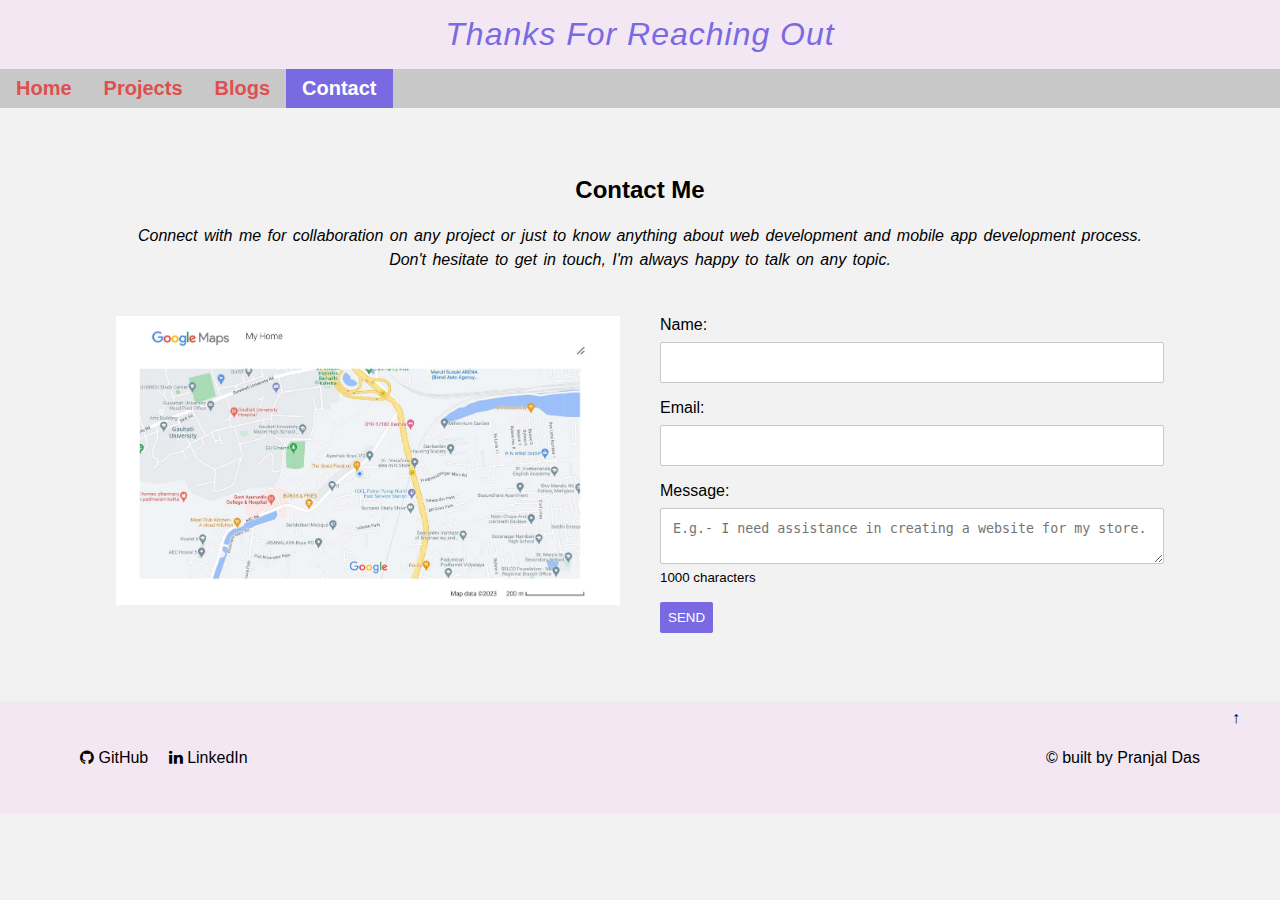
<file: contact.html>
<!DOCTYPE html>
<html lang="en">
<head>
    <meta charset="UTF-8">
    <meta http-equiv="X-UA-Compatible" content="IE=edge">
    <meta name="viewport" content="width=device-width, initial-scale=1.0">
    <link rel="stylesheet" href="https://cdnjs.cloudflare.com/ajax/libs/font-awesome/4.7.0/css/font-awesome.min.css">
    <link rel="stylesheet" href="resources/css/index.css" type="text/css">
    <link rel="stylesheet" href="resources/css/contact.css" type="text/css">
    <title>Contact</title>
</head>
<body>
  <!-- Welcome Message -->
  <h1>Thanks For Reaching Out</h1>

  <!-- Navigation Bar -->
  <nav class="nav-bar" id="top-nav-bar">
    <a href="/">Home</a>
    <a href="projects.html">Projects</a>
    <a href="blogs.html">Blogs</a>
    <a href="contact.html" class="active-bar">Contact</a>
    <!-- Load a hamburger icon on small screens -->
    <a href="javascript:void(0);" class="nav-icon" onclick="expandNavBar()">
        <i class="fa fa-bars" aria-hidden="true"></i>
    </a>
  </nav>

  <!-- Contact Section-->
  <div class="connect">
    <h2>Contact Me</h2>
    <p>Connect with me for collaboration on any project or just to know anything about web development and mobile app development process.<br>
      Don't hesitate to get in touch, I'm always happy to talk on any topic.
    </p>
    <noscript>
      This form won't work without JavaScript but you can send me a message on 
      <a href="https://www.linkedin.com/in/pranjal04das/"style="text-decoration: underline;">LinkedIn</a>.
    </noscript>
    <div class="row">
      <div class="column">
        <img src="resources/images/address.jpg" style="width:100%">
      </div>
      <div class="column">
        <form name="contact" method="POST" action="https://pranjaldas.com/contact.php">
          <label for="name">Name:</label>
          <input type="text" id="name" name="name" required class="form-input" />
          <label for="email">Email:</label>
          <input type="email" id="email" name="email" required class="form-input" />
          <label for="message">Message: </label>
          <textarea required maxlength="1000" id="message" name="message" class="form-input" 
          placeholder="E.g.- I need assistance in creating a website for my store."></textarea>
          <small><span id="message-count">1000 characters</span></small><br>
          <input type="submit" id="send" value="SEND">
        </form>
      </div>
    </div>
  </div>
  
  <!-- Footer of the Page-->
  <button onclick="scrollToTop()" id="scroll-top" title="Go to Top">&#8593;</button>
  <footer>
    <div class="social-media">
      <a href="https://www.github.com/PD0404" title="GitHub">
        <i class="fa fa-github"></i> GitHub
      </a>
      <a href="https://www.linkedin.com/in/pranjal04das/" title="LinkedIn">
        <i class="fa fa-linkedin"></i> LinkedIn
    </a>
    </div>
    <div class="copyright">
      &copy; built by <a href="https://www.pranjaldas.com">Pranjal Das</a> 
    </div>
  </footer>
  
  <script src="resources/js/index.js"></script>
</body>
</html>
</file>
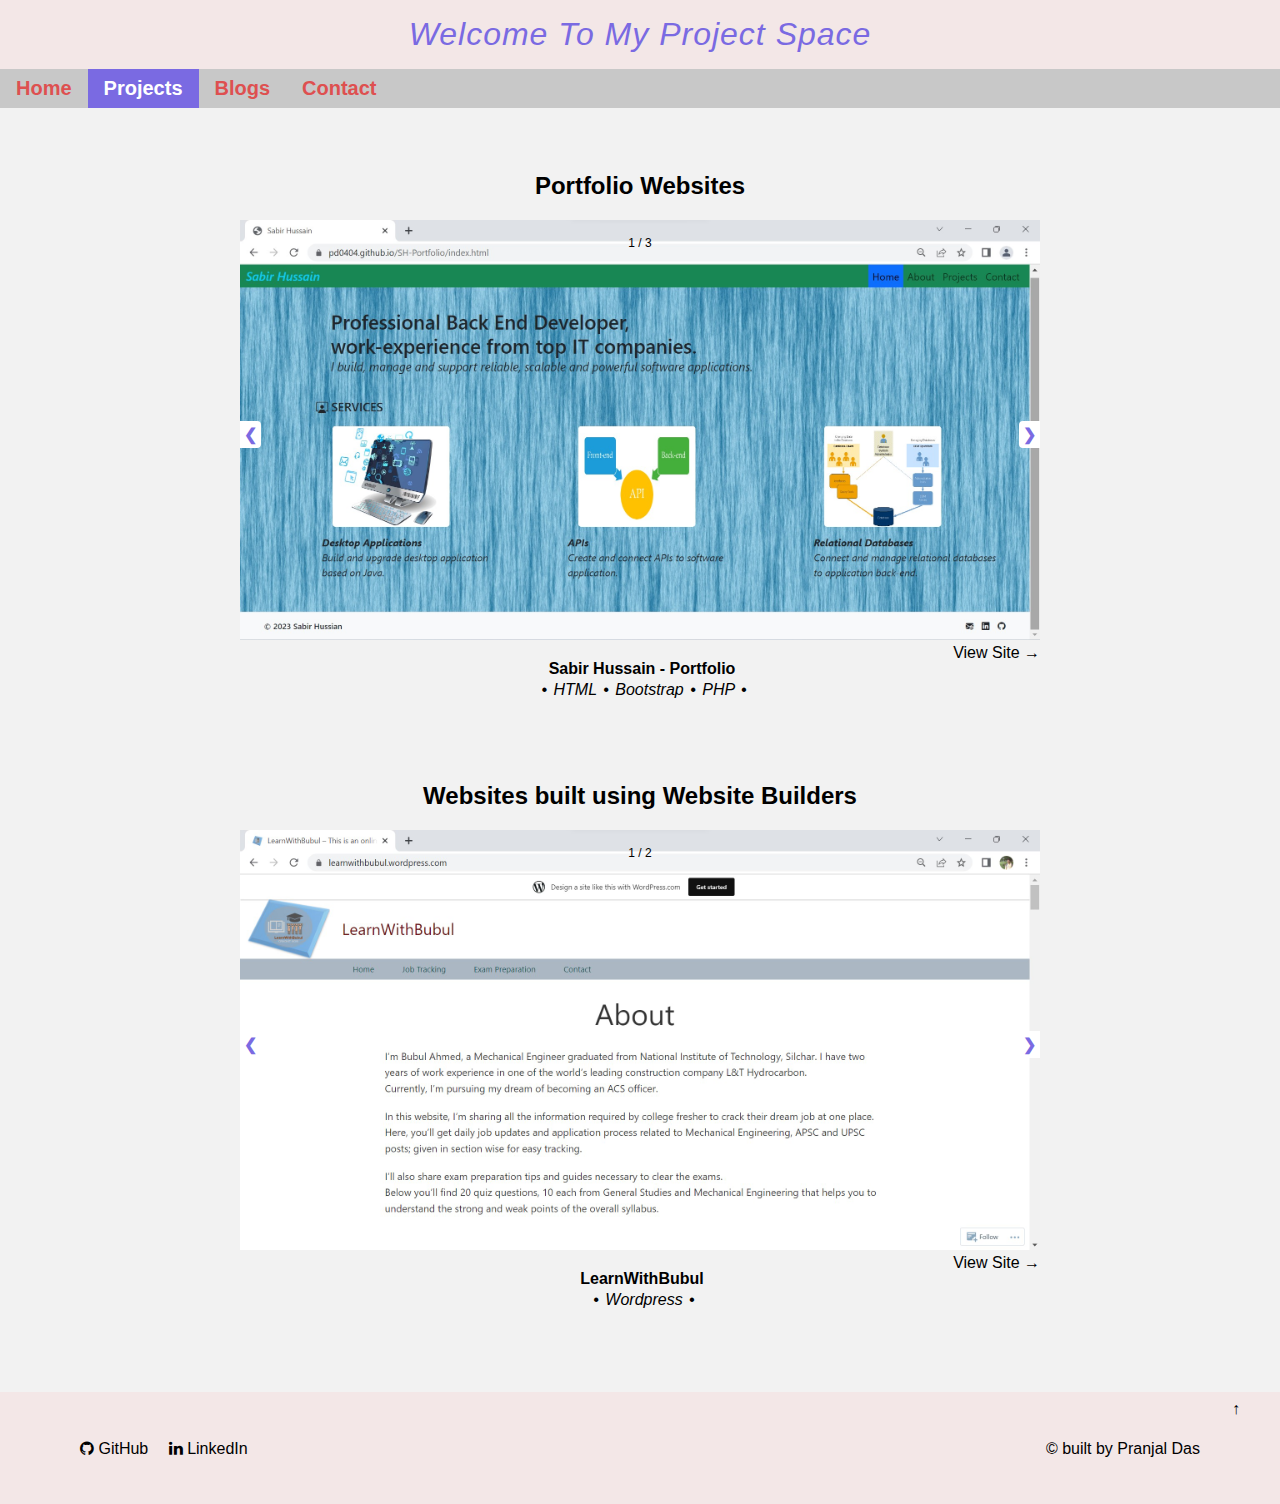
<file: projects.html>
<!DOCTYPE html>
<html lang="en">
<head>
    <meta charset="UTF-8">
    <meta http-equiv="X-UA-Compatible" content="IE=edge">
    <meta name="viewport" content="width=device-width, initial-scale=1.0">
    <link rel="stylesheet" href="https://cdnjs.cloudflare.com/ajax/libs/font-awesome/4.7.0/css/font-awesome.min.css">
    <link rel="stylesheet" href="resources/css/index.css" type="text/css">
    <link rel="stylesheet" href="resources/css/projects.css" type="text/css">
    <title>Projects</title>
</head>
<body>
    <!-- Welcome Message -->
    <h1>Welcome To My Project Space</h1>

    <!-- Navigation Bar -->
    <nav class="nav-bar" id="top-nav-bar">
        <a href="/">Home</a>
        <a href="projects.html" class="active-bar">Projects</a>
        <a href="blogs.html">Blogs</a>
        <a href="contact.html">Contact</a>
        <!-- Load a hamburger icon on small screens -->
        <a href="javascript:void(0);" class="nav-icon" onclick="expandNavBar()">
            <i class="fa fa-bars" aria-hidden="true"></i>
        </a>
    </nav>

    <!-- Main contents of the projects page -->
    <main>
        <h2>Portfolio Websites</h2>
        <!-- Slideshow container for Portfolio Websites -->
        <div class="slideshow">
            <div class="slidesPortfolio fade" id="SH-Portfolio">
                <div class="numbering">1 / 3</div>
                <img src="resources/images/projects-sh-portfolio.jpg" alt="SH-Portfolio" style="width:100%">
                <div class="codelink">
                    <a>&nbsp&nbsp&nbsp&nbsp&nbsp&nbsp&nbsp&nbsp&nbsp&nbsp&nbsp&nbsp&nbsp&nbsp&nbsp&nbsp&nbsp&nbsp&nbsp&nbsp&nbsp&nbsp</a>
                </div>
                <div class="sitelink">
                    <a href="https://pd0404.github.io/SH-Portfolio/index.html" target="_blank">View Site &#8594;</a>
                </div>
                <div class="text">
                    <b>Sabir Hussain - Portfolio</b>
                    <p>&#8226; HTML &#8226; Bootstrap &#8226; PHP &#8226;</p>
                </div>
            </div>
            <div class="slidesPortfolio fade">
                <div class="numbering">2 / 3</div>
                <img src="resources/images/projects-pd-portfolio.jpg" alt="PD-Portfolio" style="width:100%">
                <div class="codelink">
                    <a href="https://github.com/PD0404/PD-Portfolio" target="_blank">&#8592; View Code</a>
                </div>
                <div class="sitelink">
                    <a href="https://pranjaldas.com/" target="_blank">View Site &#8594;</a>
                </div>
                <div class="text">
                    <b>My - Portfolio</b>
                    <p>&#8226; HTML &#8226; CSS &#8226; JavaScript &#8226; PHP &#8226;</p>
                </div>
            </div>
            <div class="slidesPortfolio fade">
                <div class="numbering">3 / 3</div>
                <img src="resources/images/projects-demo-portfolio.jpg" alt="Demo-Portfolio" style="width:100%">
                <div class="codelink">
                    <a href="https://github.com/PD0404/Demo-Portfolio" target="_blank">&#8592; View Code</a>
                </div>
                <div class="sitelink">
                    <a href="https://pranjalgraphicdesigner.000webhostapp.com/" target="_blank">View Site &#8594;</a>
                </div>
                <div class="text">
                    <b>Demo - Portfolio</b>
                    <p>&#8226; HTML &#8226; CSS &#8226; Bootstrap &#8226; PHP &#8226;</p>
                </div>
            </div>
            
            <a class="prev" onclick="moveSlides(-1, 0)">&#10094;</a>
            <a class="next" onclick="moveSlides(1, 0)">&#10095;</a>
        </div>

        <h2>Websites built using Website Builders</h2>
        <!-- Slideshow container for Websites Builder -->
        <div class="slideshow">
            <div class="slidesBuilder fade" id="learnwithbubul">
                <div class="numbering">1 / 2</div>
                <img src="resources/images/projects-learnwithbubul.jpg" alt="LearnWithBubul" style="width:100%">
                <div class="codelink">
                    <a>&nbsp&nbsp&nbsp&nbsp&nbsp&nbsp&nbsp&nbsp&nbsp&nbsp&nbsp&nbsp&nbsp&nbsp&nbsp&nbsp&nbsp&nbsp&nbsp&nbsp&nbsp&nbsp</a>
                </div>
                <div class="sitelink">
                    <a href="https://learnwithbubul.wordpress.com/" target="_blank">View Site &#8594;</a>
                </div>
                <div class="text">
                    <b>LearnWithBubul</b>
                    <p>&#8226; Wordpress &#8226;</p>
                </div>
            </div>
            <div class="slidesBuilder fade" id="goodhealthtips">
                <div class="numbering">2 / 2</div>
                <img src="resources/images/projects-goodhealthtips.jpg" alt="GoodHealthTips" style="width:100%">
                <div class="codelink">
                    <a>&nbsp&nbsp&nbsp&nbsp&nbsp&nbsp&nbsp&nbsp&nbsp&nbsp&nbsp&nbsp&nbsp&nbsp&nbsp&nbsp&nbsp&nbsp&nbsp&nbsp&nbsp&nbsp</a>
                </div>
                <div class="sitelink">
                    <a href="https://goodtipshealth.wixsite.com/home" target="_blank">View Site &#8594;</a>
                </div>
                <div class="text">
                    <b>GoodHealthTips</b>
                    <p>&#8226; Wix &#8226;</p>
                </div>
            </div>
            
            <a class="prev" onclick="moveSlides(-1, 1)">&#10094;</a>
            <a class="next" onclick="moveSlides(1, 1)">&#10095;</a>
        </div>
    </main>

    <!-- Footer of the Page-->
    <button onclick="scrollToTop()" id="scroll-top" title="Go to Top">&#8593;</button>
    <footer>
        <div class="social-media">
            <a href="https://www.github.com/PD0404" title="GitHub">
                <i class="fa fa-github"></i> GitHub
            </a>
            <a href="https://www.linkedin.com/in/pranjal04das/" title="LinkedIn">
                <i class="fa fa-linkedin"></i> LinkedIn
            </a>
        </div>
        <div class="copyright">
            &copy; built by <a href="https://www.pranjaldas.com">Pranjal Das</a> 
        </div>
    </footer>
    
    <script src="resources/js/index.js"></script>
    <script src="resources/js/projects.js"></script>
</body>
</html>
</file>
<file: resources/css/index.css>
body {
  margin: 0;
  font-family: Arial, sans-serif;
  color: #000000;
  background: #f2f2f2;
  overflow-y: scroll;
  display: block;
  min-height: 100%;
}

* {
  box-sizing: border-box;
}

h1 {
  padding: 16px;
  margin: 0;
  font-style: italic;
  font-weight: lighter;
  text-align: center;
  letter-spacing: 1px;
  color: #7a6ae2;
  background: #e7f1f3;
}

h2 {
  text-align: center;
}

h3 {
  text-align: left;
}

p {
  font-style: italic;
  line-height: 24px;
  text-align: justify;
  word-spacing: 2px;
}
  
/* Style the Navigation Bar */
.nav-bar {
  overflow: hidden;
  background-color: #c8c8c8;
}  
.nav-bar a {
  padding: 8px 16px;
  border: 0;
  margin: 0;
  float: left;
  font-weight: bolder;
  font-size: 20px;
  text-align: center;
  text-decoration: none;
  color: #de5050;
  display: block;
}
.nav-bar a:hover {
  background-color: #848282;
  color: white;
}
.nav-bar a.active-bar {
  background-color: #7a6ae2;
  color: white;
}
.nav-bar .search-container {
  padding: 0;
  border: 0;
  margin: 0;
  float: right;
}
.nav-bar .search-container input[type=text] {
  padding: 6px 16px;
  float: left;
  font-size: 20px;
  color: #de5050;
  border-color: #de5050;
}
.nav-bar .search-container button {
  padding: 6px 16px;
  float: left;
  font-size: 20px;
  color: #de5050;
  border-color: #de5050;
  border-left: none; /* Prevent double borders */
  cursor: pointer;
}
.nav-bar .search-container button:hover {
  background-color: #848282;
  color: white;
}
/* The sticky class is added to the navbar using JS when it reaches its scroll position */
.sticky {
  position: fixed;
  top: 0;
  width: 100%;
}
/* Add some top padding to the page content to prevent sudden quick movement (as the navigation bar gets a new position at the top of the page) */
.sticky + main {
  padding-top: 20px;
}
.nav-bar .nav-icon {
  display: none;
}
@media screen and (max-width: 968px) {
  h1 {
    font-size: medium;
  }
  .nav-bar a:not(:first-child), .search-container {
    display: none;
  }
  .nav-bar a.nav-icon {
    float: right;
    display: block;
  }

  .nav-bar.responsive {
    position: relative;
  }
  .nav-bar.responsive .nav-icon {
    position: absolute;
    right: 0;
    top: 0;
  }
  .nav-bar.responsive a {
    float: none;
    display: block;
    text-align: left;
  }
  .nav-bar.responsive .search-container {
    float: none;
    display: block;
    text-align: left;
  }
}

/* Style the Footer section */
#scroll-top {
  padding: 8px;
  border: none;
  border-radius: 2px;
  margin-right: 32px;
  float: right;
  font-size: 16px;
  background-color: #e7f1f3;
  outline: none;
  cursor: pointer;
}
#scroll-top:hover {
  background-color: #848282;
  color: white;
}
footer {
  padding: 48px 80px 64px;
  background-color: #e7f1f3;
}
footer .social-media {
  float: left;
}
footer .social-media a {
  margin-right: 16px;
}
footer .copyright {
  float: right;
}
footer .social-media a, .copyright a {
  text-decoration: none;
  color: black;
}
footer .social-media a:hover, .copyright a:hover {
  background-color: #848282;
  color: white;
}
@media screen and (max-width: 560px) {
  #scroll-top {
    margin-right: 0px;
  }
  footer {
    padding: 16px 8px 64px;
  }
  footer .copyright {
    width: 100%;
    padding-top: 16px;
  }
}

/* Style the main section */
main {
  margin: 64px 168px;
}
.introduction img {
  margin-right: 5%;
  float: left;
  border-radius: 50%;
  width: 168px;
  height: 168px;
}
.introduction p {
  padding-top: 16px;
}
/* Style the button that is used to open and close the collapsible content */
.collapse {
  margin-top: 8px;
  text-align: center;
  word-spacing: 2px;
  border: none;
  outline: none;
  background: none;
}
.collapse:hover {
  background-color: #848282;
  color: white;
}
.collapse b {
  padding: 2px 4px 4px 0px;
  margin-top: 4px;
  float: left;
}
/* Add a background color to the button if it is clicked on (add the .active class with JS) */
.active, .active:hover {
  background-color: #7a6ae2;
  color: white;
}
.collapse:after {
  margin: 3px 0px;
  content: "\2795"; /* Unicode character for "plus" sign */
  float: right;
  background-color: white;
}
.active:after {
  content: "\2796"; /* Unicode character for "minus" sign */
  float: right;
  background-color: white;
}
@media screen and (max-width: 968px) {
  main {
    margin: 64px 16px;
  }
  .introduction img {
    margin-left: 20%;
    margin-right: 60%;
    margin-bottom: 16px;
  }
}

/* Style the collapsible content in about section, hidden by default */
.description {
  margin-top: 32px;
  max-height: 0;
  overflow: hidden;
  transition: max-height 0.4s ease-out;
}

/* Style the resource links */
.resources {
  padding: 32px 0;
  display: flex;
  justify-content: space-between;
}
.resources a {
  text-decoration: none;
  color: black;
}

/* Style the testimonials section */
.reviewers {
  margin-bottom: 48px;
  height: 320px;
  overflow-y: scroll;
}
.reviews {
  padding: 16px;
  margin: 16px 0;
  border: 2px solid #c8c8c8;
  border-radius: 5px;
}
/* Clear floats after containers */
.reviews::after {
  content: "";
  clear: both;
  display: table;
}
.reviews img {
  margin-right: 24px;
  float: left;
  border-radius: 50%;
  width: 88px;
}
.rating {
  color: gold;
}
.reviews a {
  float: right;
  text-decoration: none;
  color: black;
}
/* Add media queries to center both the text and the image inside the container */
@media (max-width: 968px) {
  .reviews {
    text-align: left;
  }
  .reviews img {
    margin: auto;
    float: none;
    display: block;
  }
  .reviews a {
    width: 100%;
    padding-top: 16px;
    float: left;
  }
}

/* Style the Contact Section */
.connect {
  padding: 16px;
  border-radius: 5px;
  border: 2px solid #c8c8c8;
}
.connect input[type=text], input[type=email] {
  width: 100%;
  padding: 12px;
  border: 1px solid #c8c8c8;
  border-radius: 2px;
  margin-top: 8px;
  margin-bottom: 16px;
  resize: vertical;
}
.connect textarea {
  width: 100%;
  padding: 12px;
  border: 1px solid #c8c8c8;
  border-radius: 2px;
  margin-top: 8px;
  resize: vertical;
}
.connect input[type=submit] {
  padding: 8px;
  margin-top: 16px;
  background-color: #7a6ae2;
  color: white;
  border: none;
  border-radius: 2px;
  cursor: pointer;
}
.connect input[type=submit]:hover {
  background-color: #848282;
  color: white;
}
.connect a {
  margin-top: 16px;
  float: right;
  text-decoration: none;
  color: black;
}
</file>
<file: resources/css/blogs.css>
h1, footer, #scroll-top {
  background: #efe7f3;
}
h2 {
  padding-right: 312px;
}
main {
  margin: 40px 32px 64px 296px;
  padding: 8px;
}
.content-nav-bar {
  width: 240px;
  padding: 8px;
  border-radius: 5px;
  margin: 68px 32px;
  position: absolute;
  z-index: 1;
  background-color: #c8c8c8;
  overflow-x: hidden;
}
.content-nav-bar a {
  text-decoration: none;
  color: #de5050;
  display: block;
}
.content-nav-bar a:hover {
  background-color: #848282;
  color: white;
}
/* The sticky-content class is added to the content-navbar using JS when it reaches its scroll position */
.sticky-content {
  position: fixed;
  margin-top: 38px;
}
.sticky-content + main {
  padding-top: 46px;
}
.collapse {
  width: 100%;
  padding: 4px;
  font-size: medium;
}
.collapse b {
  padding: 0px;
  float: left;
}
.description {
  padding: 8px 16px;
  margin: auto;
}
.description img {
  padding: 8px;
  width: 100%;
}

@media screen and (max-width: 968px) {
  .content-nav-bar {
    margin: 16px;
    position: static;
  }
  main {
    margin-left: 16px;
    margin-right: 16px;
  }
  .collapse {
    font-size: small;
    text-align: left;
  }
  .description {
    font-size: small;
    text-align: left;
  }
}
</file>
<file: resources/css/contact.css>
h1, footer, #scroll-top {
  background: #f2e7f3;
}

/* Add some top padding to the page content to prevent sudden quick movement (as the navigation bar gets a new position at the top of the page) */
.sticky + .connect {
  padding-top: 56px;
}

.connect {
  border: none;
  margin: 32px 80px;
}

.connect p {
  text-align: center;
}

/* Create two columns that float next to eachother */
.column {
  float: left;
  width: 50%;
  margin-top: 8px;
  padding: 20px;
}
/* Clear floats after the columns */
.row:after {
  content: "";
  display: table;
  clear: both;
}

/* Responsive layout - when the screen is small, make the two columns stack on top of each other instead of next to each other */
@media screen and (max-width: 968px) {
  .connect {
    margin: 32px 16px;
  }
  .connect p {
    text-align: left;
  }
  .column {
    width: 100%;
    padding: 20px 0px;
    margin-top: 0;
  }
  #send {
    width: 100%;
  }
}
</file>
<file: resources/css/projects.css>
h1, footer, #scroll-top {
    background: #f3e7e7;
}

.slideshow {
    max-width: 800px;
    position: relative;
    margin: auto;
    margin-bottom: 64px;
}

.slidesPortfolio, .slidesBuilder {
    display: none;
}

.prev, .next {
    cursor: pointer;
    position: absolute;
    top: 50%;
    width: auto;
    margin-top: -48px;
    padding: 4px;
    color: #7a6ae2;
    background-color: white;
    font-weight: bold;
    font-size: 16px;
    transition: 0.4s ease;
    border-radius: 0 4px 4px 0;
    user-select: none;
}

.next {
    right: 0;
    border-radius: 4px 0 0 4px;
}

.prev:hover, .next:hover {
    background-color: #000000cc;
}

.text, .text p {
    color: #000000;
    padding: 8px 0px 0px 4px;
    margin: 0px;
    position: relative;
    bottom: 8px;
    width: 100%;
    text-align: center;
}

.text {
    margin-top: 16px;
}

.codelink a {
    float: left;
    text-decoration: none;
    color: black;
}

.sitelink a {
    float: right;
    text-decoration: none;
    color: black;
}

.numbering {
    color: #000000;
    font-size: 12px;
    padding: 16px 12px;
    position: absolute;
    top: 0;
    width: 100%;
    text-align: center;
}

.fade {
    animation-name: fade;
    animation-duration: 2s;
}
  
@keyframes fade {
    from {opacity: .4}
    to {opacity: 1}
}

@media screen and (max-width: 480px) {
    .codelink a, .sitelink a {
        margin-bottom: 16px;
    }
}
</file>
